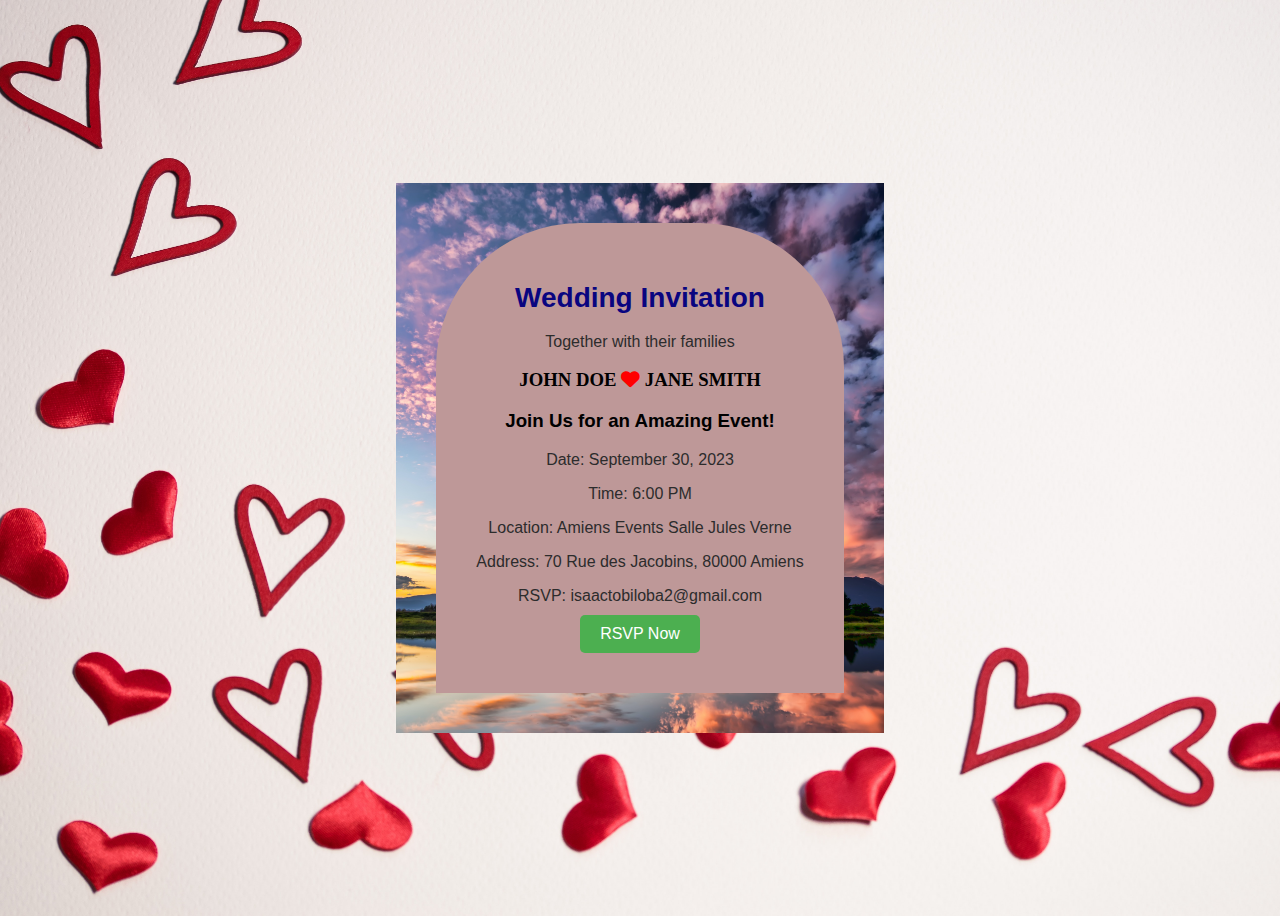
<file: index.html>
<!DOCTYPE html>
<html lang="en">
<head>
    <meta charset="UTF-8">
    <meta name="viewport" content="width=device-width, initial-scale=1.0">
    <link rel="stylesheet" href="style.css">
    <link rel="stylesheet" href="https://cdnjs.cloudflare.com/ajax/libs/font-awesome/6.4.0/css/all.min.css">
    <title>EVENT INVITATION</title>
</head>
<body>

    <div class="container1">
        <div class="container2">


            <div class="header">
                <h1>Wedding Invitation</h1>
                <p>Together with their families</p>
                <div class="partners">
                    <h3>JOHN DOE <i class="fas fa-heart" id="heart"></i> JANE SMITH</h3>
                </div>
              </div>
    
            <h3>Join Us for an Amazing Event!</h3>
            <p>Date: September 30, 2023</p>
            <p>Time: 6:00 PM</p>
            <p>Location: Amiens Events Salle Jules Verne</p>
            <p>Address: 70 Rue des Jacobins, 80000 Amiens</p>
            <p>RSVP: isaactobiloba2@gmail.com</p>
            <a class="btn" href="rsvp.html">RSVP Now</a>
          </div>
        
    </div>



    





</body>
</html>
</file>
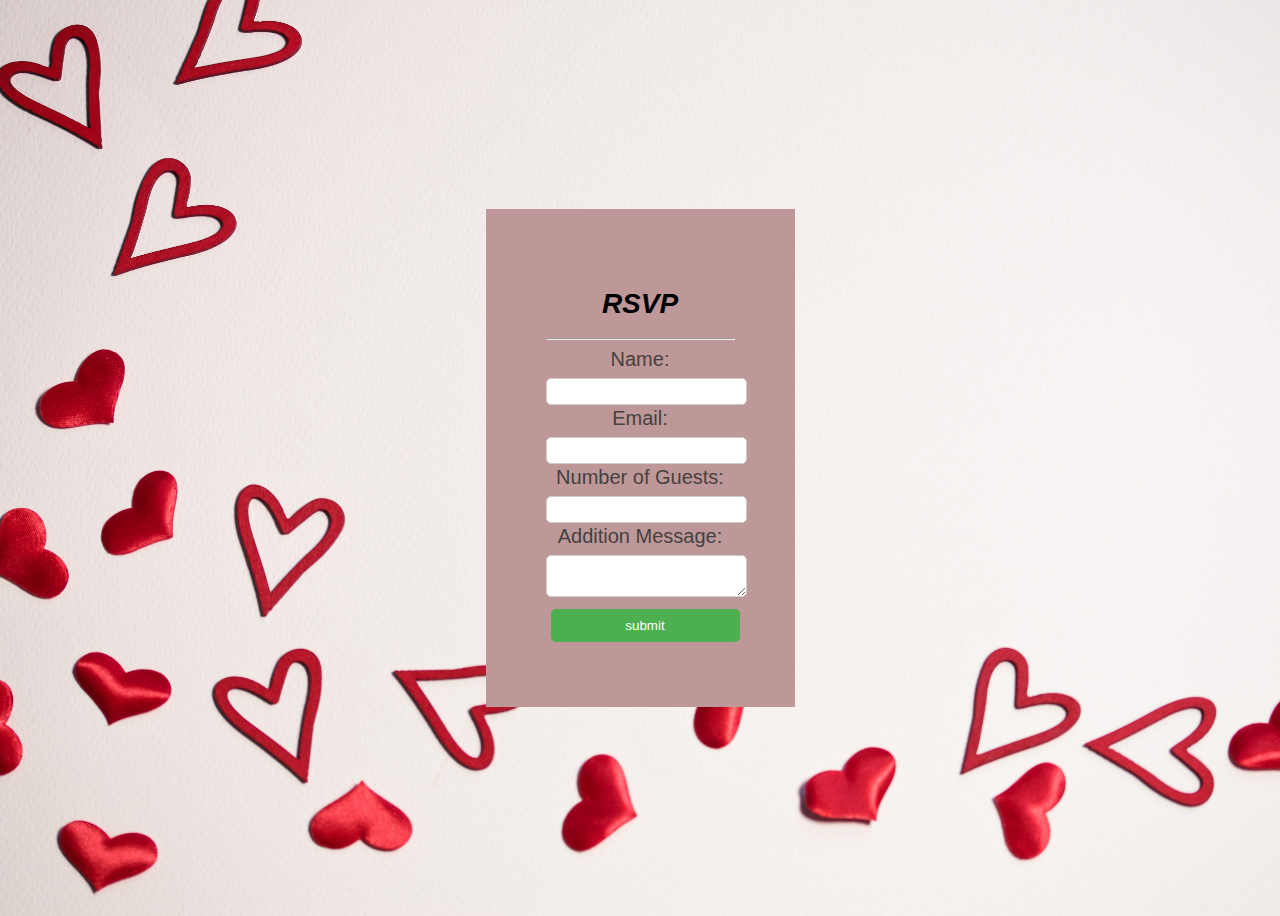
<file: rsvp.html>
<!DOCTYPE html>
<html lang="en">
<head>
    <meta charset="UTF-8">
    <meta name="viewport" content="width=device-width, initial-scale=1.0">
    <link rel="stylesheet" href="style.css">
    <title>RSVP</title>
</head>
<body>
    

    <div class="rsvp_container">
        <h1><em>RSVP</em></h1>
        <hr>
        <form>
            <div class="form-group">
                <label for="name">Name:</label>
                <input type="text" id="name" name="name" required>
            </div>

            <div class="form-group">
                <label for="email">Email:</label>
                <input type="text" id="email" name="email" required>
            </div>

            <div class="form-group">
                <label for="guests">Number of Guests:</label>
                <input type="number" id="guests" name="guests" min="0" required>
            </div>

            <div class="form-group">
                <label for="message">Addition Message:</label>
                <textarea name="message" id="message"></textarea>
            </div>

            <div class="form-group">
                <input type="submit" value="submit">
            </div>
            
        </form>
     </div>



</body>
</html>
</file>
<file: style.css>
*{
  @import url('https://fonts.googleapis.com/css2?family=Dancing+Script&family=Lora:wght@400;500;600&family=Montserrat:wght@100;200;500&family=Poppins:wght@100;200;300;600;700;800;900&display=swap');
}

body{
    height: 100vh;
    display: flex;
    flex-direction: column;
    align-items: center;
    justify-content: center;
    background-image: url(img/wedding\ background.jpg);
    background-size: cover;
    background-repeat: no-repeat;
    /* background: #E4C988; */
}



.container2{
    max-width: 600px;
    margin: 0 auto;
    text-align: center;
    padding: 40px;
    font-family: Arial, Helvetica, sans-serif;
    background: #be9898;
    border-top-left-radius: 9rem;
    border-top-right-radius: 9rem;
}

.container1{
    max-width: 600px;
    margin: 0 auto;
    text-align: center;
    padding: 40px;
    font-family: Arial, Helvetica, sans-serif;
    background-image: url(img/con_2.jpg);
    background-size: cover;
    background-repeat: no-repeat;

    /* background: #363535; */
}

h1{
    color: #000000;
    font-size: 28px;
    transition: color 0.3 ease-in-out;
}

.header h1{
    color: #090580;
}

.partners #heart{
    color: red;
}
.partners h3{
    font-family:'Dancing Script',cursive;
    /* font-family: 'Lora', serif; */
    /* font-family: 'Montserrat', sans-serif; */
    /* font-family: 'Poppins', sans-serif; */
  
}

p{
    color: #2c2c2c;
    margin-bottom: 10px;
}

.btn{
    display: inline-block;
    background-color: #4CAF50;
    color: #ffffff;
    padding: 10px 20px;
    text-decoration: none;
    border-radius: 5px;
    transition: background-color 0.3s ease-in-out;
}

.btn:hover {
    background-color: #45a049;
  }

  .btn:active{
    transform: translateY(2px);
  }

  /* rsvp styling */


  .rsvp_container{
    max-width: 600px;
    margin: 0 auto;
    text-align: center;
    padding: 60px;
    font-family: Arial, Helvetica, sans-serif;
    background: #be9898;
  }
  .form-group{
     font-size:20px;
  }
  label {
    display: block;
    margin-bottom: 5px;
    color: #444141;
  }

  
input[type="text"],
input[type="email"],
input[type="number"],
textarea {
    margin-top: 2px;
    margin-bottom: 2px;
  width:100%;
  padding:5px;
  border: 1px solid #cccccc;
  border-radius: 5px;

}


input[type="submit"] {
    display: block;
    width: 100%;
    margin: 5px;
    padding: 9px;
    background-color: #4CAF50;
    color: #ffffff;
    border: none;
    border-radius: 5px;
    cursor: pointer;
    text-align: center;
  }

  input[type="submit"]:hover {
    background-color: #45a049;
  }
</file>
